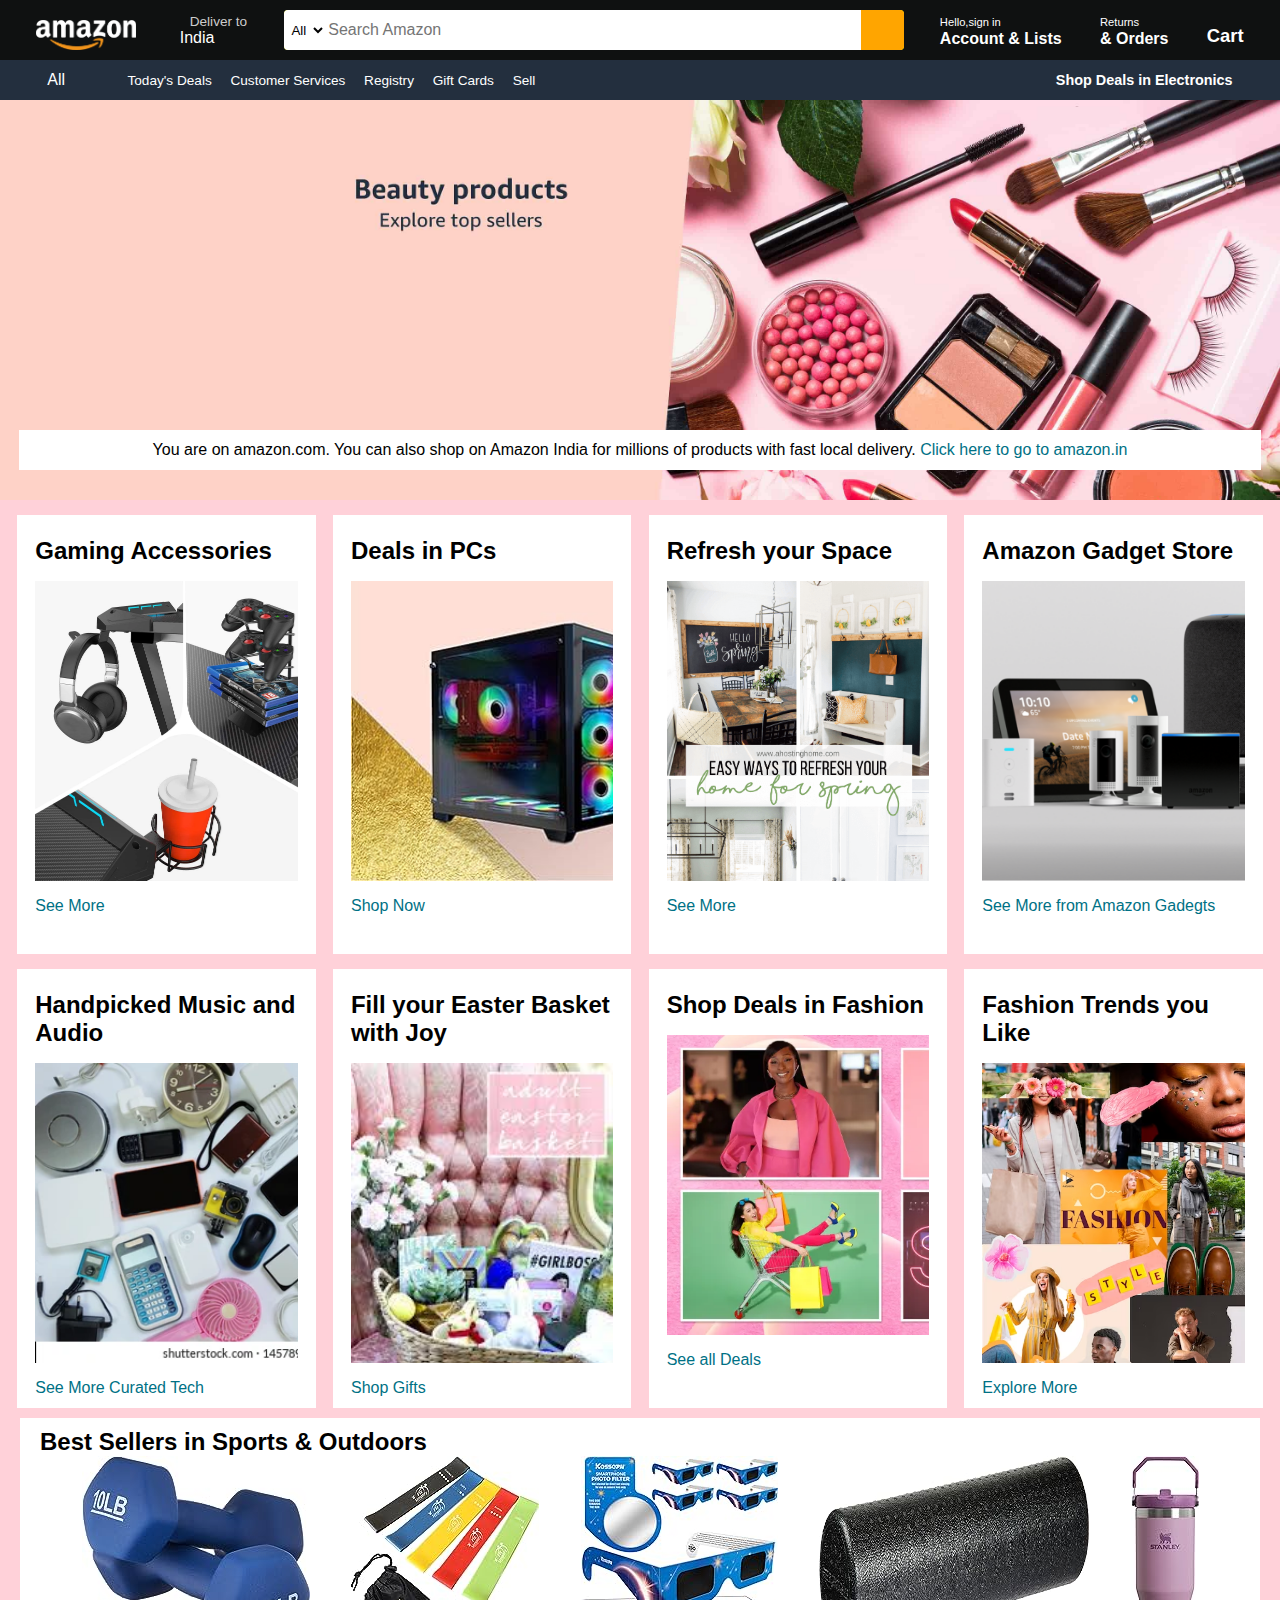
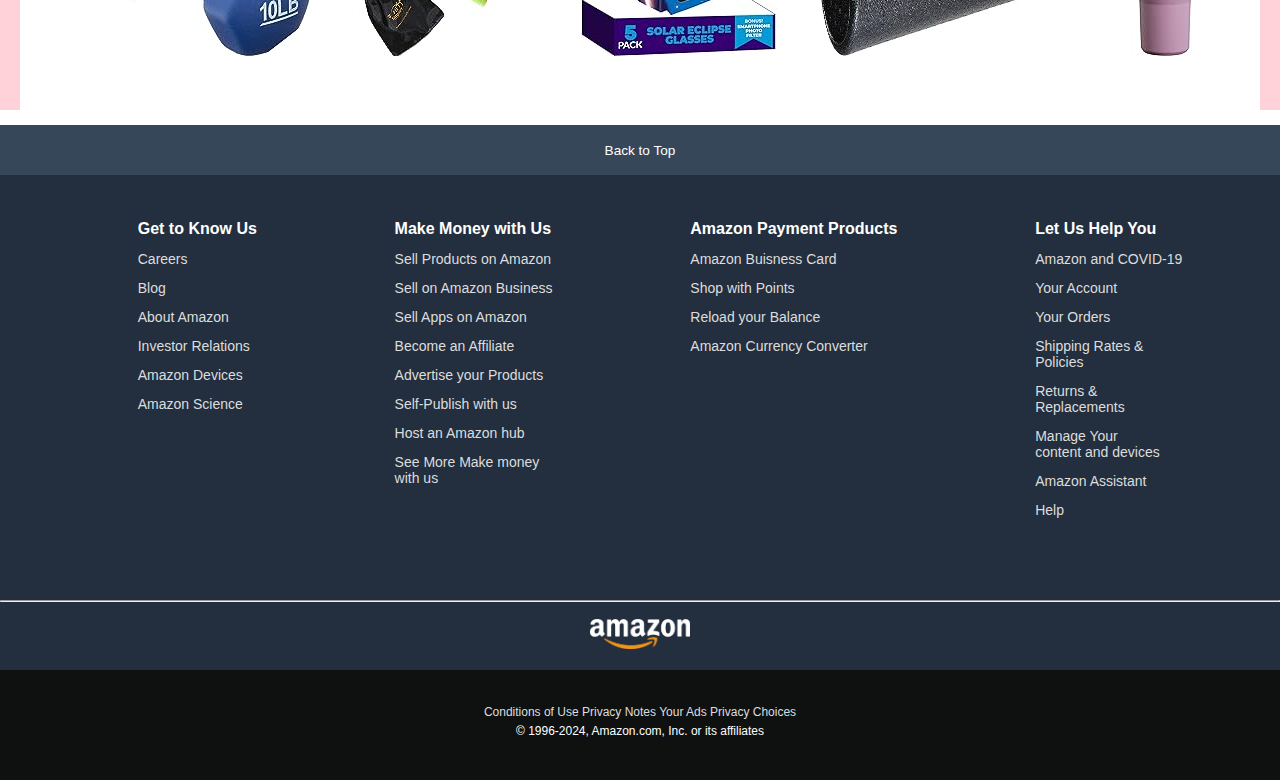
<file: index.html>
<!DOCTYPE html>
<html lang="en">
<head>
    <meta charset="UTF-8">
    <meta name="viewport" content="width=device-width, initial-scale=1.0">
    <title>Amazon</title>
    <link rel="stylesheet" href="https://cdnjs.cloudflare.com/ajax/libs/font-awesome/6.5.1/css/all.min.css" integrity="sha512-DTOQO9RWCH3ppGqcWaEA1BIZOC6xxalwEsw9c2QQeAIftl+Vegovlnee1c9QX4TctnWMn13TZye+giMm8e2LwA==" crossorigin="anonymous" referrerpolicy="no-referrer" />
    <link rel="stylesheet" href="amazon.css">
</head>
<body>
    <header>
        <div class="navbar">
            <div class="nav-logo border">
                <div class="logo"></div>
            </div>
            <div class="nav-address border">
                <p class="deliver">Deliver to</p>
                <div class="add-icon">
                    <i class="fa-solid fa-location-dot"></i>
                    <p class="india">India</p>
                </div>
            </div>

            <div class="nav-search">
                <select class="select">
                    <option>All</option>
                </select>
                <input placeholder="Search Amazon" class="search-input">
                <div class="search-icon">
                    <i class="fa-solid fa-magnifying-glass"></i>
                </div>
            </div>

            <div class="nav-sign border">
                <p><span>Hello,sign in</span></p>
                <p class="second-line">Account & Lists</p>
            </div>
            <div class="nav-sign border">
                <p><span>Returns</span></p>
                <p class="second-line">& Orders</p>
            </div>

            <div class="nav-cart border">
                <i class="fa-solid fa-cart-shopping"></i>
                Cart
            </div>
        </div>   
        <div class="panel">
           <div class="panel-all">
            <i class="fa-solid fa-bars"></i>
            All
           </div>
           <div class="panel-ops">
            <p>Today's Deals</p>
            <p>Customer Services</p>
            <p>Registry</p>
            <p>Gift Cards</p>
            <p>Sell</p>
           </div>
           <div class="panel-deals">Shop Deals in Electronics</div>
        </div>
    </header>
    <div class="hero-section">
        <div class="hero-msg">
            <p>You are on amazon.com. You can also shop on Amazon India for millions of products with fast local delivery. <a href="#"> Click here to go to amazon.in</a></p>
        </div>
    </div>
    <div class="shop-section">
        <div class="box1 box">
            <div class="box-content">
                <h2>Gaming Accessories</h2>
                <div class="box-img" style="background-image: url(box1.webp);"></div>
                <p>See More</p>
            </div>
        </div>
        <div class="box2 box">
            <div class="box-content">
                <h2>Deals in PCs</h2>
                <div class="box-img" style="background-image: url(img2.jpg);"></div>
                <p>Shop Now</p>
            </div>
        </div>
        <div class="box3 box">
            <div class="box-content">
                <h2>Refresh your Space</h2>
                <div class="box-img" style="background-image: url(box3.png);"></div>
                <p>See More</p>
            </div>
        </div>
        <div class="box4 box">
            <div class="box-content">
                <h2>Amazon Gadget Store</h2>
                <div class="box-img" style="background-image: url(box4.webp);"></div>
                <p>See More from Amazon Gadegts</p>
            </div>
        </div>
    </div>
    <div class="shop-section">
        <div class="box1 box">
            <div class="box-content">
                <h2>Handpicked Music and Audio</h2>
                <div class="box-img" style="background-image: url(box5.webp);"></div>
                <p>See More Curated Tech</p>
            </div>
        </div>
        <div class="box2 box">
            <div class="box-content">
                <h2>Fill your Easter Basket with Joy</h2>
                <div class="box-img" style="background-image: url(box6.jpeg);"></div>
                <p>Shop Gifts</p>
            </div>
        </div>
        <div class="box3 box">
            <div class="box-content">
                <h2>Shop Deals in Fashion</h2>
                <div class="box-img" style="background-image: url(box7.webp);"></div>
                <p>See all Deals</p>
            </div>
        </div>
        <div class="box4 box">
            <div class="box-content">
                <h2>Fashion Trends you Like</h2>
                <div class="box-img" style="background-image: url(box8.avif);"></div>
                <p>Explore More</p>
            </div>
        </div>
    </div>
    <div class="shop-section2">
        <div class="inner-box">
        <h2>Best Sellers in Sports & Outdoors</h2>
        <div class="sports-img">
           <img src="1.jpg" alt="#">
           <img src="2.jpg" alt="#">
           <img src="3.jpg" alt="#">
           <img id="img4" style="width: 270px;" src="4.jpg" alt="#">
           <img src="5.jpg" alt="#">
        </div>
        </div>
    </div>
    <footer>
        <div class="foot-panel1">Back to Top</div>
        <div class="foot-panel2">
            <ul>
                <p><b>Get to Know Us</b></p>
                <a href="#">Careers</a>
                <a href="#">Blog</a>
                <a href="#">About Amazon</a>
                <a href="#">Investor Relations</a>
                <a href="#">Amazon Devices</a>
                <a href="#">Amazon Science</a>
            </ul>
            <ul>
                <p><b>Make Money with Us</b></p>
                <a href="#">Sell Products on Amazon</a>
                <a href="#">Sell on Amazon Business</a>
                <a href="#">Sell Apps on Amazon</a>
                <a href="#">Become an Affiliate</a>
                <a href="#">Advertise your Products</a>
                <a href="#">Self-Publish with us</a>
                <a href="#">Host an Amazon hub</a>
                <a href="#">See More Make money 
                    <p>with us</p>
                </a>
            </ul>
            <ul>
                <p><b>Amazon Payment Products</b></p>
                <a href="#">Amazon Buisness Card</a>
                <a href="#">Shop with Points</a>
                <a href="#">Reload your Balance</a>
                <a href="#">Amazon Currency Converter</a>
            </ul>
            <ul>
                <p><b>Let Us Help You</b></p>
                <a href="#">Amazon and COVID-19</a>
                <a href="#">Your Account</a>
                <a href="#">Your Orders</a>
                <a href="#">Shipping Rates &
                    <p>Policies</p> 
                </a>
                <a href="#">Returns &
                    <p> Replacements</p>
                </a>
                <a href="#">Manage Your
                    <p>content and devices</p>
                </a>
                <a href="#">Amazon Assistant</a>
                <a href="#">Help</a>
            </ul>
        </div>
        <hr>
        <div class="foot-panel3">
            <div class="logo"></div>
        </div>
        <div class="foot-panel4">
            <div class="pages">
                <a href="#">Conditions of Use</a>
                <a href="#">Privacy Notes</a>
                <a href="#">Your Ads Privacy Choices</a>
            </div>
            <div class="copyright">
                © 1996-2024, Amazon.com, Inc. or its affiliates
            </div>
        </div>
    </footer>
</body>
</html>
</file>
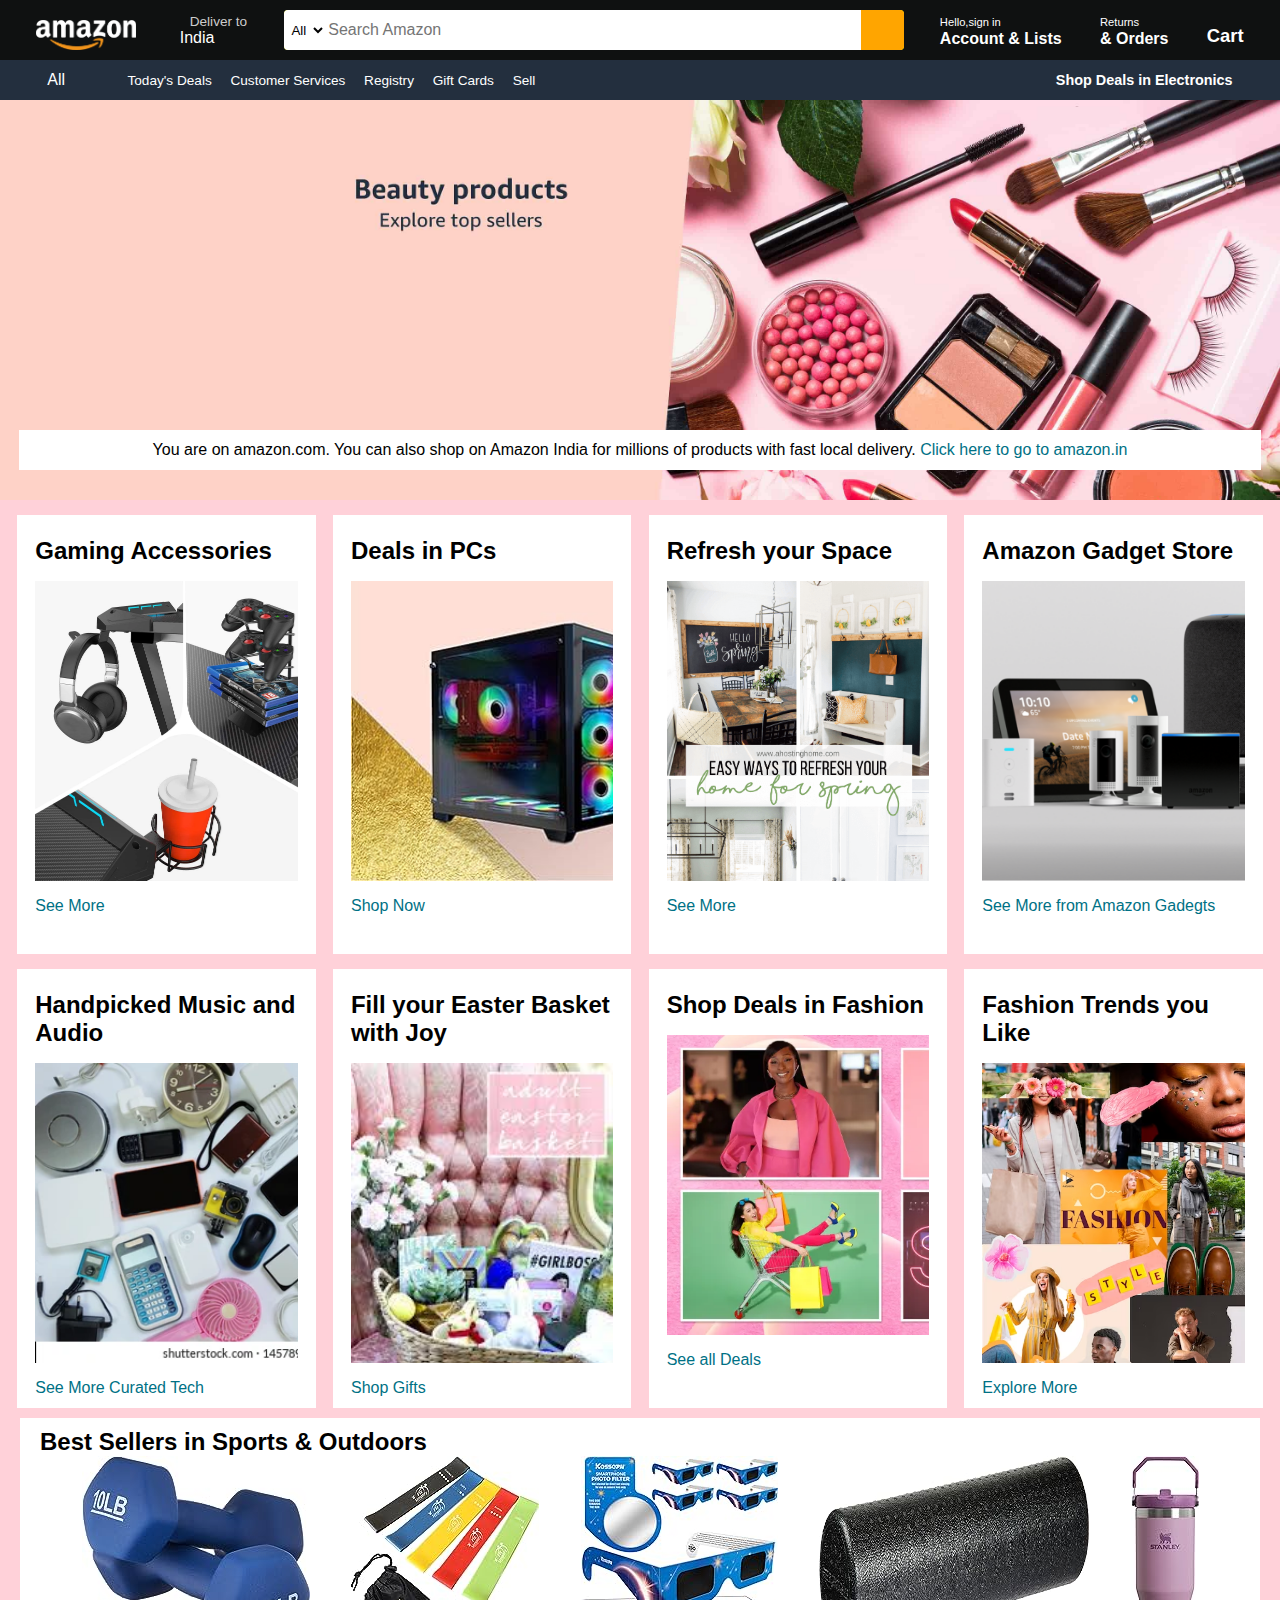
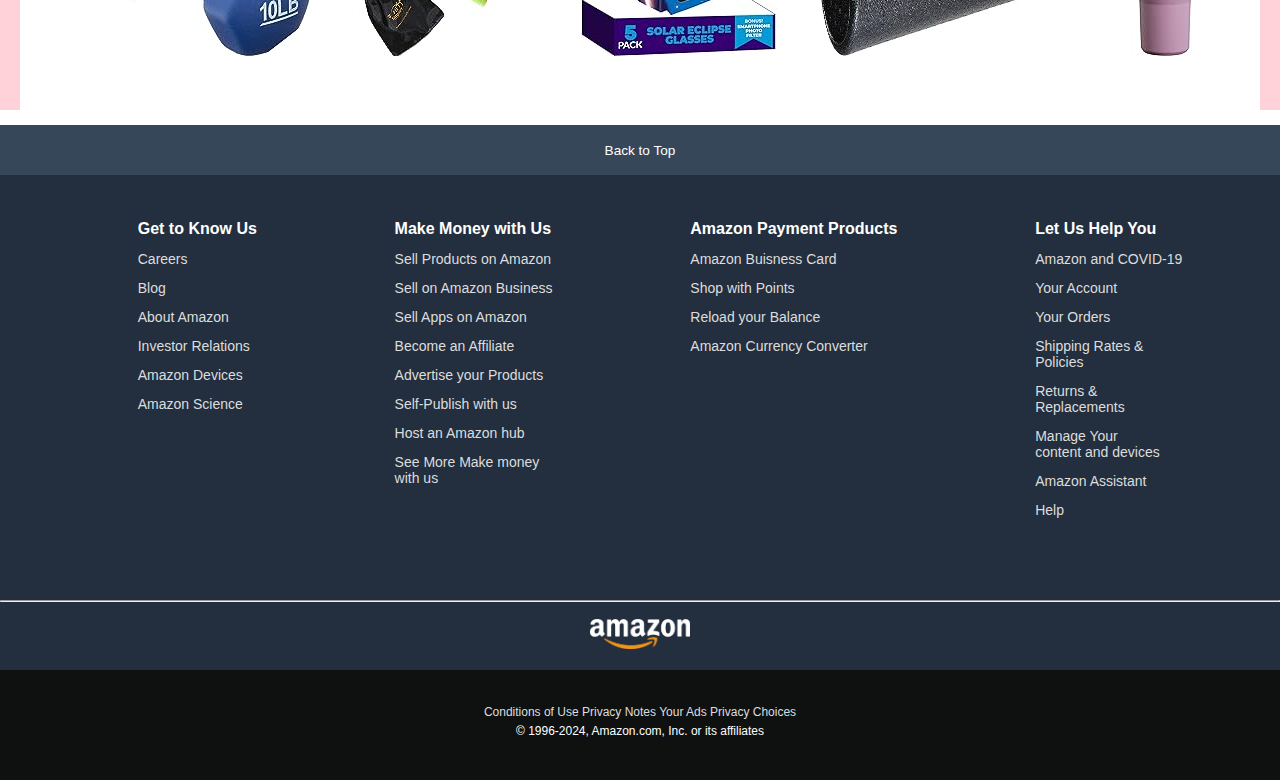
<file: amazon.html>
<!DOCTYPE html>
<html lang="en">
<head>
    <meta charset="UTF-8">
    <meta name="viewport" content="width=device-width, initial-scale=1.0">
    <title>Amazon</title>
    <link rel="stylesheet" href="https://cdnjs.cloudflare.com/ajax/libs/font-awesome/6.5.1/css/all.min.css" integrity="sha512-DTOQO9RWCH3ppGqcWaEA1BIZOC6xxalwEsw9c2QQeAIftl+Vegovlnee1c9QX4TctnWMn13TZye+giMm8e2LwA==" crossorigin="anonymous" referrerpolicy="no-referrer" />
    <link rel="stylesheet" href="amazon.css">
</head>
<body>
    <header>
        <div class="navbar">
            <div class="nav-logo border">
                <div class="logo"></div>
            </div>
            <div class="nav-address border">
                <p class="deliver">Deliver to</p>
                <div class="add-icon">
                    <i class="fa-solid fa-location-dot"></i>
                    <p class="india">India</p>
                </div>
            </div>

            <div class="nav-search">
                <select class="select">
                    <option>All</option>
                </select>
                <input placeholder="Search Amazon" class="search-input">
                <div class="search-icon">
                    <i class="fa-solid fa-magnifying-glass"></i>
                </div>
            </div>

            <div class="nav-sign border">
                <p><span>Hello,sign in</span></p>
                <p class="second-line">Account & Lists</p>
            </div>
            <div class="nav-sign border">
                <p><span>Returns</span></p>
                <p class="second-line">& Orders</p>
            </div>

            <div class="nav-cart border">
                <i class="fa-solid fa-cart-shopping"></i>
                Cart
            </div>
        </div>   
        <div class="panel">
           <div class="panel-all">
            <i class="fa-solid fa-bars"></i>
            All
           </div>
           <div class="panel-ops">
            <p>Today's Deals</p>
            <p>Customer Services</p>
            <p>Registry</p>
            <p>Gift Cards</p>
            <p>Sell</p>
           </div>
           <div class="panel-deals">Shop Deals in Electronics</div>
        </div>
    </header>
    <div class="hero-section">
        <div class="hero-msg">
            <p>You are on amazon.com. You can also shop on Amazon India for millions of products with fast local delivery. <a href="#"> Click here to go to amazon.in</a></p>
        </div>
    </div>
    <div class="shop-section">
        <div class="box1 box">
            <div class="box-content">
                <h2>Gaming Accessories</h2>
                <div class="box-img" style="background-image: url(box1.webp);"></div>
                <p>See More</p>
            </div>
        </div>
        <div class="box2 box">
            <div class="box-content">
                <h2>Deals in PCs</h2>
                <div class="box-img" style="background-image: url(img2.jpg);"></div>
                <p>Shop Now</p>
            </div>
        </div>
        <div class="box3 box">
            <div class="box-content">
                <h2>Refresh your Space</h2>
                <div class="box-img" style="background-image: url(box3.png);"></div>
                <p>See More</p>
            </div>
        </div>
        <div class="box4 box">
            <div class="box-content">
                <h2>Amazon Gadget Store</h2>
                <div class="box-img" style="background-image: url(box4.webp);"></div>
                <p>See More from Amazon Gadegts</p>
            </div>
        </div>
    </div>
    <div class="shop-section">
        <div class="box1 box">
            <div class="box-content">
                <h2>Handpicked Music and Audio</h2>
                <div class="box-img" style="background-image: url(box5.webp);"></div>
                <p>See More Curated Tech</p>
            </div>
        </div>
        <div class="box2 box">
            <div class="box-content">
                <h2>Fill your Easter Basket with Joy</h2>
                <div class="box-img" style="background-image: url(box6.jpeg);"></div>
                <p>Shop Gifts</p>
            </div>
        </div>
        <div class="box3 box">
            <div class="box-content">
                <h2>Shop Deals in Fashion</h2>
                <div class="box-img" style="background-image: url(box7.webp);"></div>
                <p>See all Deals</p>
            </div>
        </div>
        <div class="box4 box">
            <div class="box-content">
                <h2>Fashion Trends you Like</h2>
                <div class="box-img" style="background-image: url(box8.avif);"></div>
                <p>Explore More</p>
            </div>
        </div>
    </div>
    <div class="shop-section2">
        <div class="inner-box">
        <h2>Best Sellers in Sports & Outdoors</h2>
        <div class="sports-img">
           <img src="1.jpg" alt="#">
           <img src="2.jpg" alt="#">
           <img src="3.jpg" alt="#">
           <img id="img4" style="width: 270px;" src="4.jpg" alt="#">
           <img src="5.jpg" alt="#">
        </div>
        </div>
    </div>
    <footer>
        <div class="foot-panel1">Back to Top</div>
        <div class="foot-panel2">
            <ul>
                <p><b>Get to Know Us</b></p>
                <a href="#">Careers</a>
                <a href="#">Blog</a>
                <a href="#">About Amazon</a>
                <a href="#">Investor Relations</a>
                <a href="#">Amazon Devices</a>
                <a href="#">Amazon Science</a>
            </ul>
            <ul>
                <p><b>Make Money with Us</b></p>
                <a href="#">Sell Products on Amazon</a>
                <a href="#">Sell on Amazon Business</a>
                <a href="#">Sell Apps on Amazon</a>
                <a href="#">Become an Affiliate</a>
                <a href="#">Advertise your Products</a>
                <a href="#">Self-Publish with us</a>
                <a href="#">Host an Amazon hub</a>
                <a href="#">See More Make money 
                    <p>with us</p>
                </a>
            </ul>
            <ul>
                <p><b>Amazon Payment Products</b></p>
                <a href="#">Amazon Buisness Card</a>
                <a href="#">Shop with Points</a>
                <a href="#">Reload your Balance</a>
                <a href="#">Amazon Currency Converter</a>
            </ul>
            <ul>
                <p><b>Let Us Help You</b></p>
                <a href="#">Amazon and COVID-19</a>
                <a href="#">Your Account</a>
                <a href="#">Your Orders</a>
                <a href="#">Shipping Rates &
                    <p>Policies</p> 
                </a>
                <a href="#">Returns &
                    <p> Replacements</p>
                </a>
                <a href="#">Manage Your
                    <p>content and devices</p>
                </a>
                <a href="#">Amazon Assistant</a>
                <a href="#">Help</a>
            </ul>
        </div>
        <hr>
        <div class="foot-panel3">
            <div class="logo"></div>
        </div>
        <div class="foot-panel4">
            <div class="pages">
                <a href="#">Conditions of Use</a>
                <a href="#">Privacy Notes</a>
                <a href="#">Your Ads Privacy Choices</a>
            </div>
            <div class="copyright">
                © 1996-2024, Amazon.com, Inc. or its affiliates
            </div>
        </div>
    </footer>
</body>
</html>
</file>
<file: amazon.css>
*{
    margin: 0;
    font-family: Arial, Helvetica, sans-serif;
    border: border-box;
}
.navbar{
    height: 60px;
    background-color: #0f1111;
    color: white;
    display: flex;
    align-items: center;
    justify-content: space-evenly;
}
.nav-logo{
    height: 50px;
    width: 100px;
}
a{
    color: #DDDDDD;
    text-decoration-line: none;
}
.logo{
    background-image: url(logo2.png);
    background-size: contain;
    background-repeat: no-repeat;
    height: 50px;
    width: 100%;
}
.border{
    border: 2px solid transparent;
}
.border:hover{
    border: 2px solid white;
}
/**css for address wala box **/
.deliver{
    color: #cccccc;
    font-size: 0.85rem;
    margin-left: 15px;
}
.india{
    font-size: 1rem;
    margin-left: 5px;
}
.add-icon{
    display: flex;
    align-items: center;
}

/**search wale ke liye css**/
.nav-search{
    display: flex;
    background-color: yellow;
    width: 620px;
    height: 40px;
    justify-content: space-evenly;
    border-radius: 4px;
}
.nav-search:hover{
    border: 2px solid orange;
}
.search-icon{
    background-color: orange;
    width: 50px;
    border-top-right-radius: 4px;
    border-bottom-right-radius: 4px;
    display: flex;
    justify-content: center;
    align-items: center;
    font-size: 1.2rem;
    color: black;
}
.select{
    background-color: #ffffff;
    width: 50px;
    text-align: center;
    border-top-left-radius: 4px;
    border-bottom-left-radius: 4px;
    border: none;
}
.search-input{
    width: 100%;
    font-size: 1rem;
    border: none;
}
/**aage ke 2 box**/
span{
    font-size: 0.7rem;
}
.second-line{
    font-size: 1rem;
    font-weight: 700;
}

/**cart**/
.nav-cart i{
    font-size: 35px;
}
.nav-cart{
    font-size: 1.15rem;
    font-weight: 700;
}
/**panel ke liye css**/
.panel{
    height: 40px;
    width: 100%;
    background-color: #232f3e;
    display: flex;
    justify-content: space-evenly;
    align-items: center;
    color: white;
}
.panel-ops p{
    display: inline; 
    margin-left: 15px;
}
.panel-ops {
    width: 70%;
    font-size: 0.85rem;
}
.panel-deals{
    font-size: 0.9rem;
    font-weight: 700;
}

/**hero-section**/
.hero-section{
    height: 400px;
    width: 100%;
    background-image: url(main.jpg);
    background-size: cover;
    display: flex;
    align-items: flex-end;
    justify-content: center;
}
.hero-msg{
    background-color: white;
    color: black;
    height: 40px;
    width: 97%;
    display: flex;
    align-items: center;
    justify-content: center;
    margin-bottom: 30px;
}
.hero-msg a{
    color: #007185;
}
/**shop-section**/
.shop-section{
    display: flex;
    justify-content: space-evenly;
    background-color: rgba(255, 192, 203, 0.734);
}
.box{
    border: 2px solid transparent;
    height: 400px;
    width: 23%;
    background-color: white;
    padding: 20px 0px 15px;
    margin-top: 15px;
}
.box-content{
    margin-left: 1rem;
    margin-right: 1rem;
}
.box-content p{
    color: #007185;
}
.box-img{
    height: 300px;
    background-size: cover;
    margin-top: 1rem;
    margin-bottom: 1rem;
}
.shop-section2{
    height: 282px;
    background-color: rgba(255, 192, 203, 0.734);
    padding: 10px 20px;
}
.inner-box{
    background-color: white;
    height: 280px;
    padding: 10px 20px;
}
.sports-img{
    height: 200px;
    display: flex;
    justify-content: space-evenly;
}
/**footer ke liye css**/
footer{
    margin-top: 15px;
    background-color: #232f3e;
    color: white;
}
.foot-panel1{
    background-color: #37475a;
    color: white;
    height: 50px;
    display: flex;
    justify-content: center;
    align-items: center;
    font-size: 0.85rem;
}
.foot-panel2{
    height: 380px;
    display: flex;
    justify-content: space-evenly;
    align-items: start;
    padding-top: 45px;
}
ul a{
    display: block;
    color: #DDDDDD;
    margin-top: 13px;
    text-decoration-line: none;
    font-size: 14px;
}
.foot-panel3{
    height: 68px;
    display: flex;
    justify-content: center;
    align-items: center;
}
.logo{
    background-image: url(logo2.png);
    height: 50px;
    width: 100px;
    background-size: contain;
    background-repeat: no-repeat;
    margin-top: 15px;
}
.foot-panel4{
    height: 70px;
    background-color: #0f1111;
    padding: 10px 0px 30px;
    text-align: center;
    align-items: center;
}
.pages{
    font-size: 12px;
    padding-top: 25px;
}
.copyright{
    font-size: 12px;
    padding-top: 5px;
}
</file>
